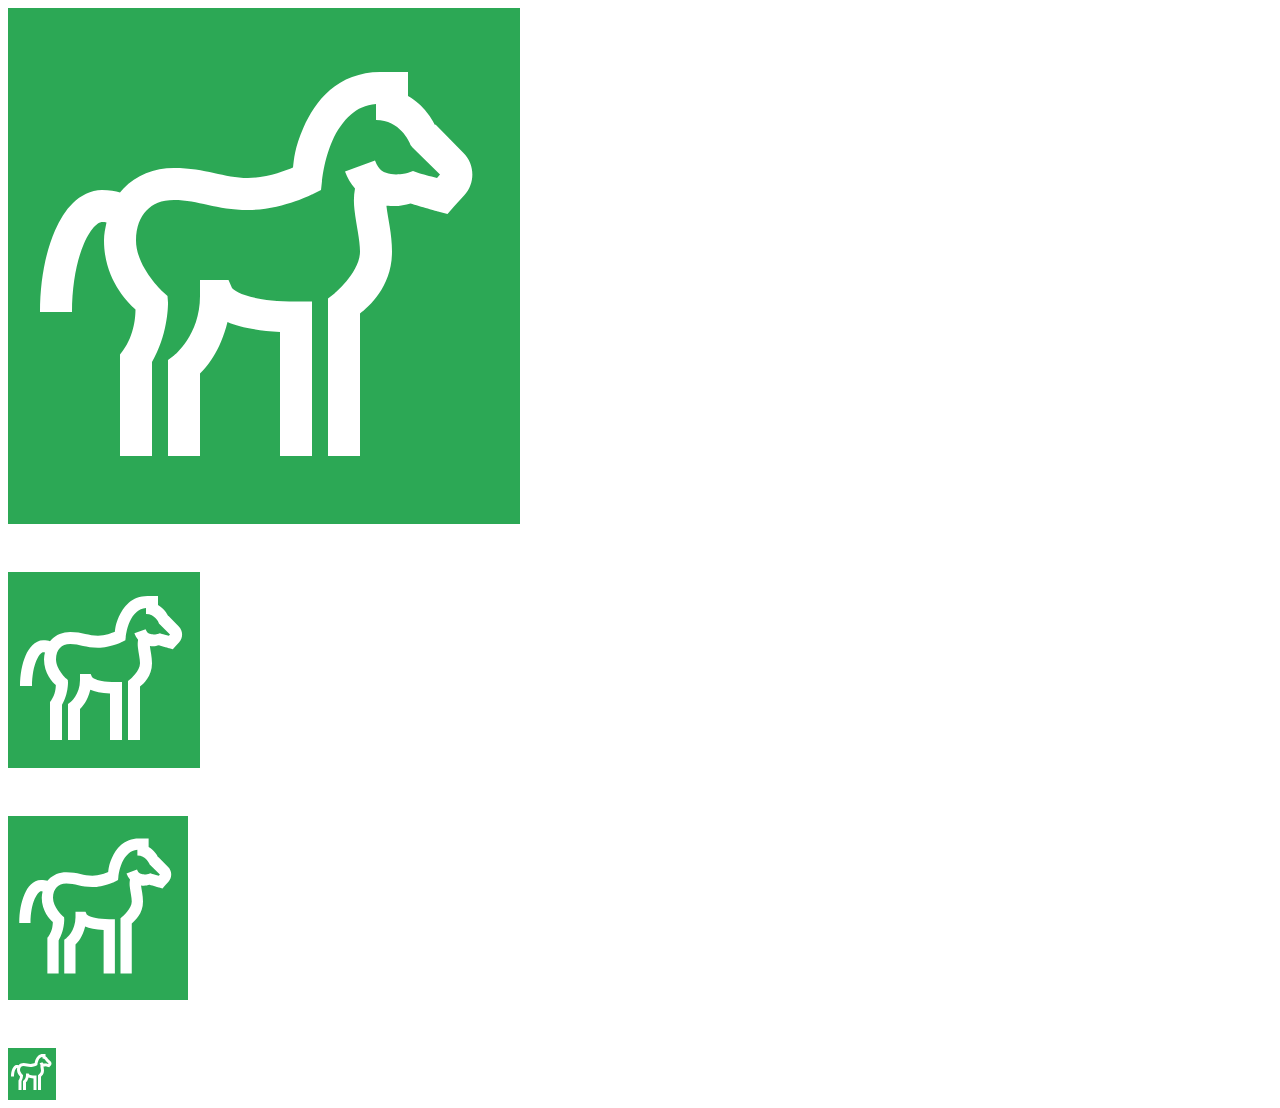
<file: docs/icon.html>
<!DOCTYPE html>
<html>
	<head>
		<style>
			body { 
				background-color: #fff; 
				display: flex;
				flex-direction: column;
				gap: 3rem;
			}
			div {
				background-color: #2ca855; 
				width: fit-content;
			}
		</style>
	</head>
	<body>
		<div>
			<svg fill="#ffffff" width="512px" height="512px" viewBox="0 0 32 32" xmlns="http://www.w3.org/2000/svg"><path d="M 23.25 4 C 21.988281 4 20.90625 4.457031 20.125 5.125 C 19.34375 5.792969 18.828125 6.660156 18.46875 7.46875 C 17.90625 8.734375 17.871094 9.492188 17.8125 9.96875 C 17.355469 10.160156 16.175781 10.625 15 10.625 C 13.46875 10.625 12.390625 10 10.375 10 C 9.128906 10 8.007813 10.460938 7.21875 11.28125 C 7.144531 11.359375 7.070313 11.445313 7 11.53125 C 6.726563 11.457031 6.347656 11.375 5.875 11.375 C 5.167969 11.375 4.539063 11.726563 4.0625 12.1875 C 3.585938 12.648438 3.234375 13.222656 2.9375 13.90625 C 2.34375 15.273438 2 17.042969 2 19 L 4 19 C 4 17.277344 4.304688 15.742188 4.75 14.71875 C 4.972656 14.207031 5.226563 13.832031 5.4375 13.625 C 5.648438 13.417969 5.789063 13.375 5.875 13.375 C 6.011719 13.375 6.0625 13.394531 6.15625 13.40625 C 6.078125 13.769531 6 14.140625 6 14.53125 C 6 16.917969 7.441406 18.363281 7.96875 18.84375 C 7.964844 19.222656 7.925781 20.402344 7.1875 21.40625 L 7 21.65625 L 7 28 L 9 28 L 9 22.125 C 10.046875 20.34375 10 18.40625 10 18.40625 L 9.96875 18 L 9.65625 17.71875 C 9.65625 17.71875 8 16.171875 8 14.53125 C 8 13.675781 8.265625 13.0625 8.65625 12.65625 C 9.046875 12.25 9.582031 12 10.375 12 C 11.914063 12 12.992188 12.625 15 12.625 C 17.113281 12.625 19.0625 11.625 19.0625 11.625 L 19.5625 11.375 L 19.625 10.8125 C 19.625 10.8125 19.726563 9.53125 20.28125 8.28125 C 20.558594 7.65625 20.964844 7.058594 21.4375 6.65625 C 21.855469 6.296875 22.335938 6.046875 23 6 L 23 7 C 24.507813 7 25.09375 8.40625 25.09375 8.40625 L 25.15625 8.5625 L 25.28125 8.71875 L 27 10.40625 L 26.8125 10.625 C 26.371094 10.507813 25.871094 10.382813 25.65625 10.3125 L 25.3125 10.1875 L 24.96875 10.3125 C 24.949219 10.320313 24.375 10.457031 23.9375 10.375 C 23.5 10.292969 23.175781 10.183594 22.9375 9.53125 L 21.0625 10.21875 C 21.214844 10.636719 21.429688 10.988281 21.6875 11.28125 C 21.597656 11.746094 21.605469 12.199219 21.65625 12.625 C 21.765625 13.574219 22 14.476563 22 15.21875 C 22 16.511719 20.40625 17.84375 20.40625 17.84375 L 20 18.15625 L 20 28 L 22 28 L 22 19.09375 C 22.5625 18.660156 24 17.417969 24 15.21875 C 24 14.113281 23.738281 13.132813 23.65625 12.40625 C 23.652344 12.382813 23.660156 12.367188 23.65625 12.34375 C 24.285156 12.445313 24.714844 12.328125 25.15625 12.21875 C 25.75 12.402344 26.875 12.71875 26.875 12.71875 L 27.46875 12.875 L 27.875 12.40625 L 28.53125 11.6875 C 29.207031 10.9375 29.183594 9.777344 28.46875 9.0625 L 26.71875 7.28125 L 26.6875 7.3125 C 26.53125 7.003906 26.027344 6.082031 25 5.5 L 25 4 Z M 12 17 L 12 18 C 12 20.457031 10.375 21.71875 10.375 21.71875 L 10 22 L 10 28 L 12 28 L 12 22.84375 C 12.417969 22.449219 13.253906 21.492188 13.71875 19.625 C 14.425781 19.941406 15.535156 20.160156 17 20.25 L 17 28 L 19 28 L 19 18.34375 L 18 18.34375 C 15.96875 18.34375 14.90625 18.027344 14.40625 17.78125 C 14.15625 17.65625 14.039063 17.542969 14 17.5 L 13.78125 17 Z"/></svg>
		</div>
		<div>
			<svg fill="#ffffff" width="192px" height="192px" viewBox="0 0 32 32" xmlns="http://www.w3.org/2000/svg"><path d="M 23.25 4 C 21.988281 4 20.90625 4.457031 20.125 5.125 C 19.34375 5.792969 18.828125 6.660156 18.46875 7.46875 C 17.90625 8.734375 17.871094 9.492188 17.8125 9.96875 C 17.355469 10.160156 16.175781 10.625 15 10.625 C 13.46875 10.625 12.390625 10 10.375 10 C 9.128906 10 8.007813 10.460938 7.21875 11.28125 C 7.144531 11.359375 7.070313 11.445313 7 11.53125 C 6.726563 11.457031 6.347656 11.375 5.875 11.375 C 5.167969 11.375 4.539063 11.726563 4.0625 12.1875 C 3.585938 12.648438 3.234375 13.222656 2.9375 13.90625 C 2.34375 15.273438 2 17.042969 2 19 L 4 19 C 4 17.277344 4.304688 15.742188 4.75 14.71875 C 4.972656 14.207031 5.226563 13.832031 5.4375 13.625 C 5.648438 13.417969 5.789063 13.375 5.875 13.375 C 6.011719 13.375 6.0625 13.394531 6.15625 13.40625 C 6.078125 13.769531 6 14.140625 6 14.53125 C 6 16.917969 7.441406 18.363281 7.96875 18.84375 C 7.964844 19.222656 7.925781 20.402344 7.1875 21.40625 L 7 21.65625 L 7 28 L 9 28 L 9 22.125 C 10.046875 20.34375 10 18.40625 10 18.40625 L 9.96875 18 L 9.65625 17.71875 C 9.65625 17.71875 8 16.171875 8 14.53125 C 8 13.675781 8.265625 13.0625 8.65625 12.65625 C 9.046875 12.25 9.582031 12 10.375 12 C 11.914063 12 12.992188 12.625 15 12.625 C 17.113281 12.625 19.0625 11.625 19.0625 11.625 L 19.5625 11.375 L 19.625 10.8125 C 19.625 10.8125 19.726563 9.53125 20.28125 8.28125 C 20.558594 7.65625 20.964844 7.058594 21.4375 6.65625 C 21.855469 6.296875 22.335938 6.046875 23 6 L 23 7 C 24.507813 7 25.09375 8.40625 25.09375 8.40625 L 25.15625 8.5625 L 25.28125 8.71875 L 27 10.40625 L 26.8125 10.625 C 26.371094 10.507813 25.871094 10.382813 25.65625 10.3125 L 25.3125 10.1875 L 24.96875 10.3125 C 24.949219 10.320313 24.375 10.457031 23.9375 10.375 C 23.5 10.292969 23.175781 10.183594 22.9375 9.53125 L 21.0625 10.21875 C 21.214844 10.636719 21.429688 10.988281 21.6875 11.28125 C 21.597656 11.746094 21.605469 12.199219 21.65625 12.625 C 21.765625 13.574219 22 14.476563 22 15.21875 C 22 16.511719 20.40625 17.84375 20.40625 17.84375 L 20 18.15625 L 20 28 L 22 28 L 22 19.09375 C 22.5625 18.660156 24 17.417969 24 15.21875 C 24 14.113281 23.738281 13.132813 23.65625 12.40625 C 23.652344 12.382813 23.660156 12.367188 23.65625 12.34375 C 24.285156 12.445313 24.714844 12.328125 25.15625 12.21875 C 25.75 12.402344 26.875 12.71875 26.875 12.71875 L 27.46875 12.875 L 27.875 12.40625 L 28.53125 11.6875 C 29.207031 10.9375 29.183594 9.777344 28.46875 9.0625 L 26.71875 7.28125 L 26.6875 7.3125 C 26.53125 7.003906 26.027344 6.082031 25 5.5 L 25 4 Z M 12 17 L 12 18 C 12 20.457031 10.375 21.71875 10.375 21.71875 L 10 22 L 10 28 L 12 28 L 12 22.84375 C 12.417969 22.449219 13.253906 21.492188 13.71875 19.625 C 14.425781 19.941406 15.535156 20.160156 17 20.25 L 17 28 L 19 28 L 19 18.34375 L 18 18.34375 C 15.96875 18.34375 14.90625 18.027344 14.40625 17.78125 C 14.15625 17.65625 14.039063 17.542969 14 17.5 L 13.78125 17 Z"/></svg>
		</div>
		<div>
			<svg fill="#ffffff" width="180px" height="180px" viewBox="0 0 32 32" xmlns="http://www.w3.org/2000/svg"><path d="M 23.25 4 C 21.988281 4 20.90625 4.457031 20.125 5.125 C 19.34375 5.792969 18.828125 6.660156 18.46875 7.46875 C 17.90625 8.734375 17.871094 9.492188 17.8125 9.96875 C 17.355469 10.160156 16.175781 10.625 15 10.625 C 13.46875 10.625 12.390625 10 10.375 10 C 9.128906 10 8.007813 10.460938 7.21875 11.28125 C 7.144531 11.359375 7.070313 11.445313 7 11.53125 C 6.726563 11.457031 6.347656 11.375 5.875 11.375 C 5.167969 11.375 4.539063 11.726563 4.0625 12.1875 C 3.585938 12.648438 3.234375 13.222656 2.9375 13.90625 C 2.34375 15.273438 2 17.042969 2 19 L 4 19 C 4 17.277344 4.304688 15.742188 4.75 14.71875 C 4.972656 14.207031 5.226563 13.832031 5.4375 13.625 C 5.648438 13.417969 5.789063 13.375 5.875 13.375 C 6.011719 13.375 6.0625 13.394531 6.15625 13.40625 C 6.078125 13.769531 6 14.140625 6 14.53125 C 6 16.917969 7.441406 18.363281 7.96875 18.84375 C 7.964844 19.222656 7.925781 20.402344 7.1875 21.40625 L 7 21.65625 L 7 28 L 9 28 L 9 22.125 C 10.046875 20.34375 10 18.40625 10 18.40625 L 9.96875 18 L 9.65625 17.71875 C 9.65625 17.71875 8 16.171875 8 14.53125 C 8 13.675781 8.265625 13.0625 8.65625 12.65625 C 9.046875 12.25 9.582031 12 10.375 12 C 11.914063 12 12.992188 12.625 15 12.625 C 17.113281 12.625 19.0625 11.625 19.0625 11.625 L 19.5625 11.375 L 19.625 10.8125 C 19.625 10.8125 19.726563 9.53125 20.28125 8.28125 C 20.558594 7.65625 20.964844 7.058594 21.4375 6.65625 C 21.855469 6.296875 22.335938 6.046875 23 6 L 23 7 C 24.507813 7 25.09375 8.40625 25.09375 8.40625 L 25.15625 8.5625 L 25.28125 8.71875 L 27 10.40625 L 26.8125 10.625 C 26.371094 10.507813 25.871094 10.382813 25.65625 10.3125 L 25.3125 10.1875 L 24.96875 10.3125 C 24.949219 10.320313 24.375 10.457031 23.9375 10.375 C 23.5 10.292969 23.175781 10.183594 22.9375 9.53125 L 21.0625 10.21875 C 21.214844 10.636719 21.429688 10.988281 21.6875 11.28125 C 21.597656 11.746094 21.605469 12.199219 21.65625 12.625 C 21.765625 13.574219 22 14.476563 22 15.21875 C 22 16.511719 20.40625 17.84375 20.40625 17.84375 L 20 18.15625 L 20 28 L 22 28 L 22 19.09375 C 22.5625 18.660156 24 17.417969 24 15.21875 C 24 14.113281 23.738281 13.132813 23.65625 12.40625 C 23.652344 12.382813 23.660156 12.367188 23.65625 12.34375 C 24.285156 12.445313 24.714844 12.328125 25.15625 12.21875 C 25.75 12.402344 26.875 12.71875 26.875 12.71875 L 27.46875 12.875 L 27.875 12.40625 L 28.53125 11.6875 C 29.207031 10.9375 29.183594 9.777344 28.46875 9.0625 L 26.71875 7.28125 L 26.6875 7.3125 C 26.53125 7.003906 26.027344 6.082031 25 5.5 L 25 4 Z M 12 17 L 12 18 C 12 20.457031 10.375 21.71875 10.375 21.71875 L 10 22 L 10 28 L 12 28 L 12 22.84375 C 12.417969 22.449219 13.253906 21.492188 13.71875 19.625 C 14.425781 19.941406 15.535156 20.160156 17 20.25 L 17 28 L 19 28 L 19 18.34375 L 18 18.34375 C 15.96875 18.34375 14.90625 18.027344 14.40625 17.78125 C 14.15625 17.65625 14.039063 17.542969 14 17.5 L 13.78125 17 Z"/></svg>
		</div>
		<div>
			<svg fill="#ffffff" width="48px" height="48px" viewBox="0 0 32 32" xmlns="http://www.w3.org/2000/svg"><path d="M 23.25 4 C 21.988281 4 20.90625 4.457031 20.125 5.125 C 19.34375 5.792969 18.828125 6.660156 18.46875 7.46875 C 17.90625 8.734375 17.871094 9.492188 17.8125 9.96875 C 17.355469 10.160156 16.175781 10.625 15 10.625 C 13.46875 10.625 12.390625 10 10.375 10 C 9.128906 10 8.007813 10.460938 7.21875 11.28125 C 7.144531 11.359375 7.070313 11.445313 7 11.53125 C 6.726563 11.457031 6.347656 11.375 5.875 11.375 C 5.167969 11.375 4.539063 11.726563 4.0625 12.1875 C 3.585938 12.648438 3.234375 13.222656 2.9375 13.90625 C 2.34375 15.273438 2 17.042969 2 19 L 4 19 C 4 17.277344 4.304688 15.742188 4.75 14.71875 C 4.972656 14.207031 5.226563 13.832031 5.4375 13.625 C 5.648438 13.417969 5.789063 13.375 5.875 13.375 C 6.011719 13.375 6.0625 13.394531 6.15625 13.40625 C 6.078125 13.769531 6 14.140625 6 14.53125 C 6 16.917969 7.441406 18.363281 7.96875 18.84375 C 7.964844 19.222656 7.925781 20.402344 7.1875 21.40625 L 7 21.65625 L 7 28 L 9 28 L 9 22.125 C 10.046875 20.34375 10 18.40625 10 18.40625 L 9.96875 18 L 9.65625 17.71875 C 9.65625 17.71875 8 16.171875 8 14.53125 C 8 13.675781 8.265625 13.0625 8.65625 12.65625 C 9.046875 12.25 9.582031 12 10.375 12 C 11.914063 12 12.992188 12.625 15 12.625 C 17.113281 12.625 19.0625 11.625 19.0625 11.625 L 19.5625 11.375 L 19.625 10.8125 C 19.625 10.8125 19.726563 9.53125 20.28125 8.28125 C 20.558594 7.65625 20.964844 7.058594 21.4375 6.65625 C 21.855469 6.296875 22.335938 6.046875 23 6 L 23 7 C 24.507813 7 25.09375 8.40625 25.09375 8.40625 L 25.15625 8.5625 L 25.28125 8.71875 L 27 10.40625 L 26.8125 10.625 C 26.371094 10.507813 25.871094 10.382813 25.65625 10.3125 L 25.3125 10.1875 L 24.96875 10.3125 C 24.949219 10.320313 24.375 10.457031 23.9375 10.375 C 23.5 10.292969 23.175781 10.183594 22.9375 9.53125 L 21.0625 10.21875 C 21.214844 10.636719 21.429688 10.988281 21.6875 11.28125 C 21.597656 11.746094 21.605469 12.199219 21.65625 12.625 C 21.765625 13.574219 22 14.476563 22 15.21875 C 22 16.511719 20.40625 17.84375 20.40625 17.84375 L 20 18.15625 L 20 28 L 22 28 L 22 19.09375 C 22.5625 18.660156 24 17.417969 24 15.21875 C 24 14.113281 23.738281 13.132813 23.65625 12.40625 C 23.652344 12.382813 23.660156 12.367188 23.65625 12.34375 C 24.285156 12.445313 24.714844 12.328125 25.15625 12.21875 C 25.75 12.402344 26.875 12.71875 26.875 12.71875 L 27.46875 12.875 L 27.875 12.40625 L 28.53125 11.6875 C 29.207031 10.9375 29.183594 9.777344 28.46875 9.0625 L 26.71875 7.28125 L 26.6875 7.3125 C 26.53125 7.003906 26.027344 6.082031 25 5.5 L 25 4 Z M 12 17 L 12 18 C 12 20.457031 10.375 21.71875 10.375 21.71875 L 10 22 L 10 28 L 12 28 L 12 22.84375 C 12.417969 22.449219 13.253906 21.492188 13.71875 19.625 C 14.425781 19.941406 15.535156 20.160156 17 20.25 L 17 28 L 19 28 L 19 18.34375 L 18 18.34375 C 15.96875 18.34375 14.90625 18.027344 14.40625 17.78125 C 14.15625 17.65625 14.039063 17.542969 14 17.5 L 13.78125 17 Z"/></svg>
		</div>
	</body>
</html>
</file>
